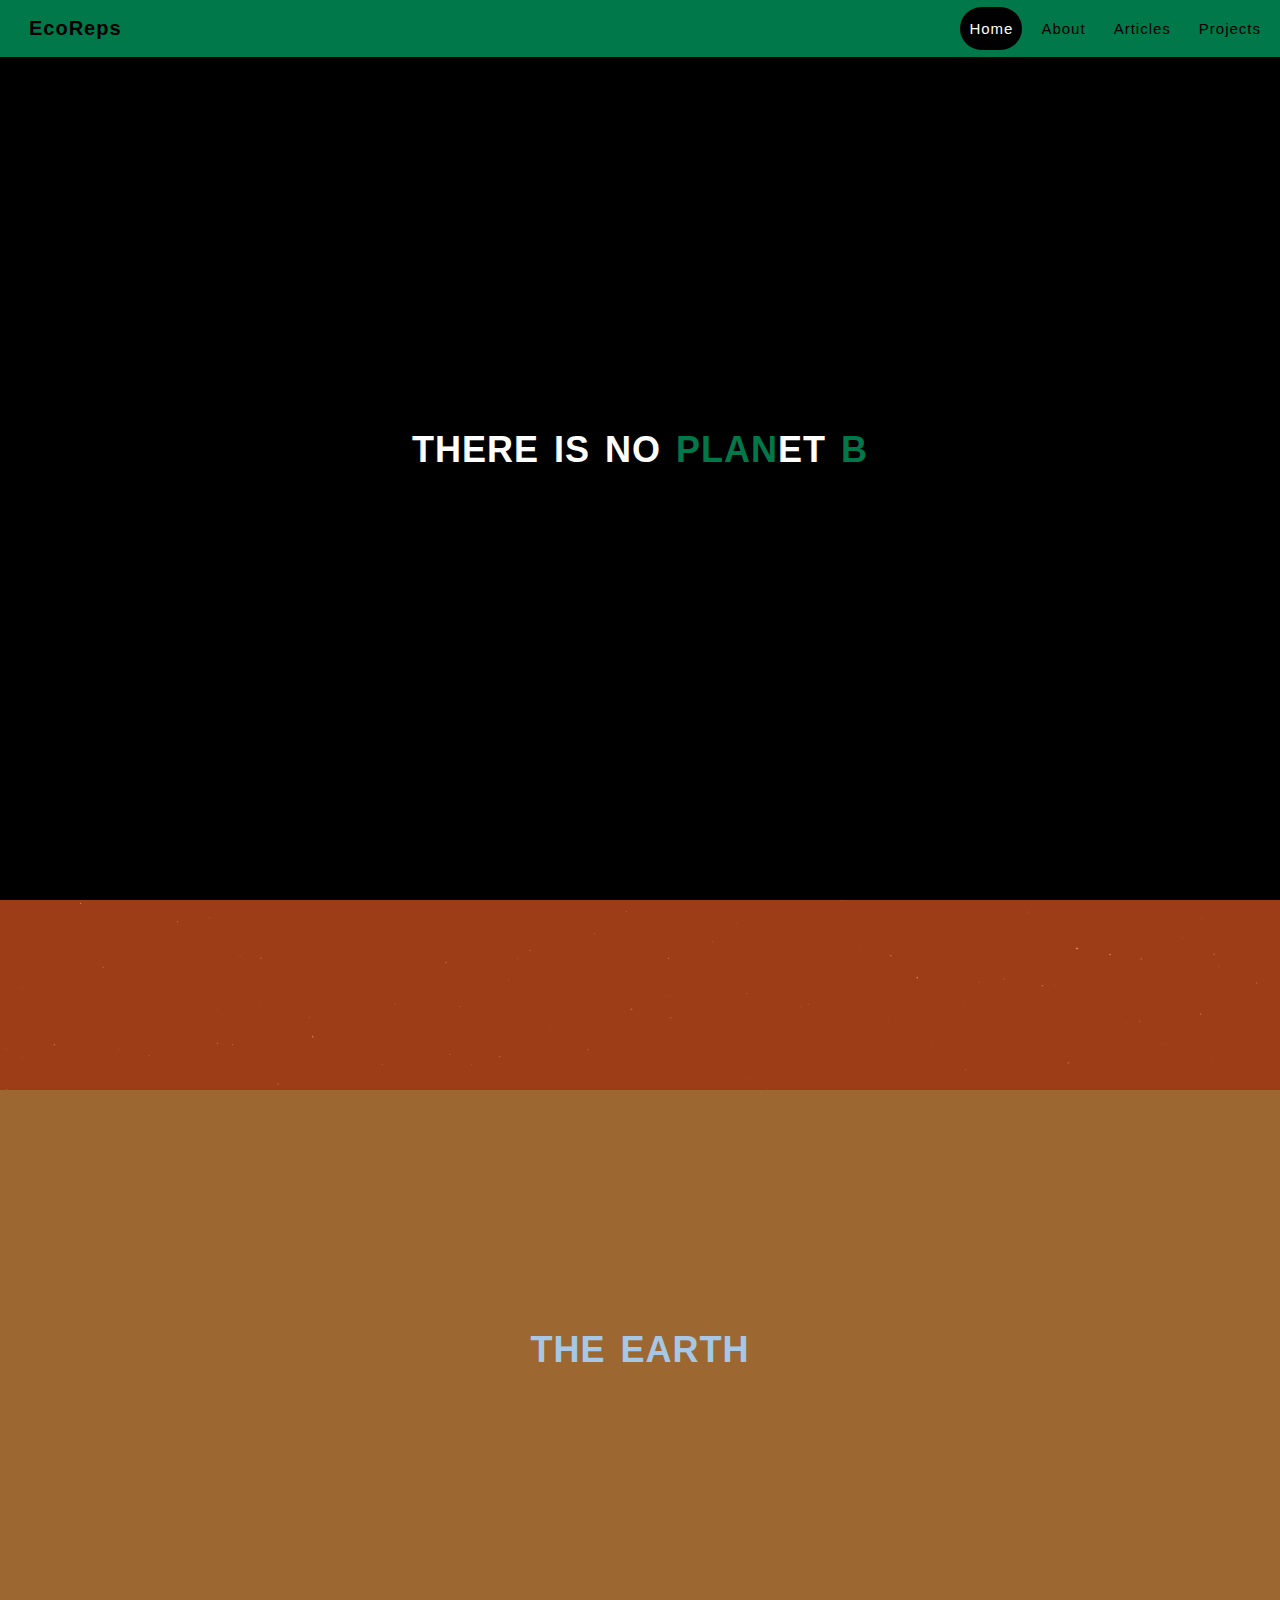
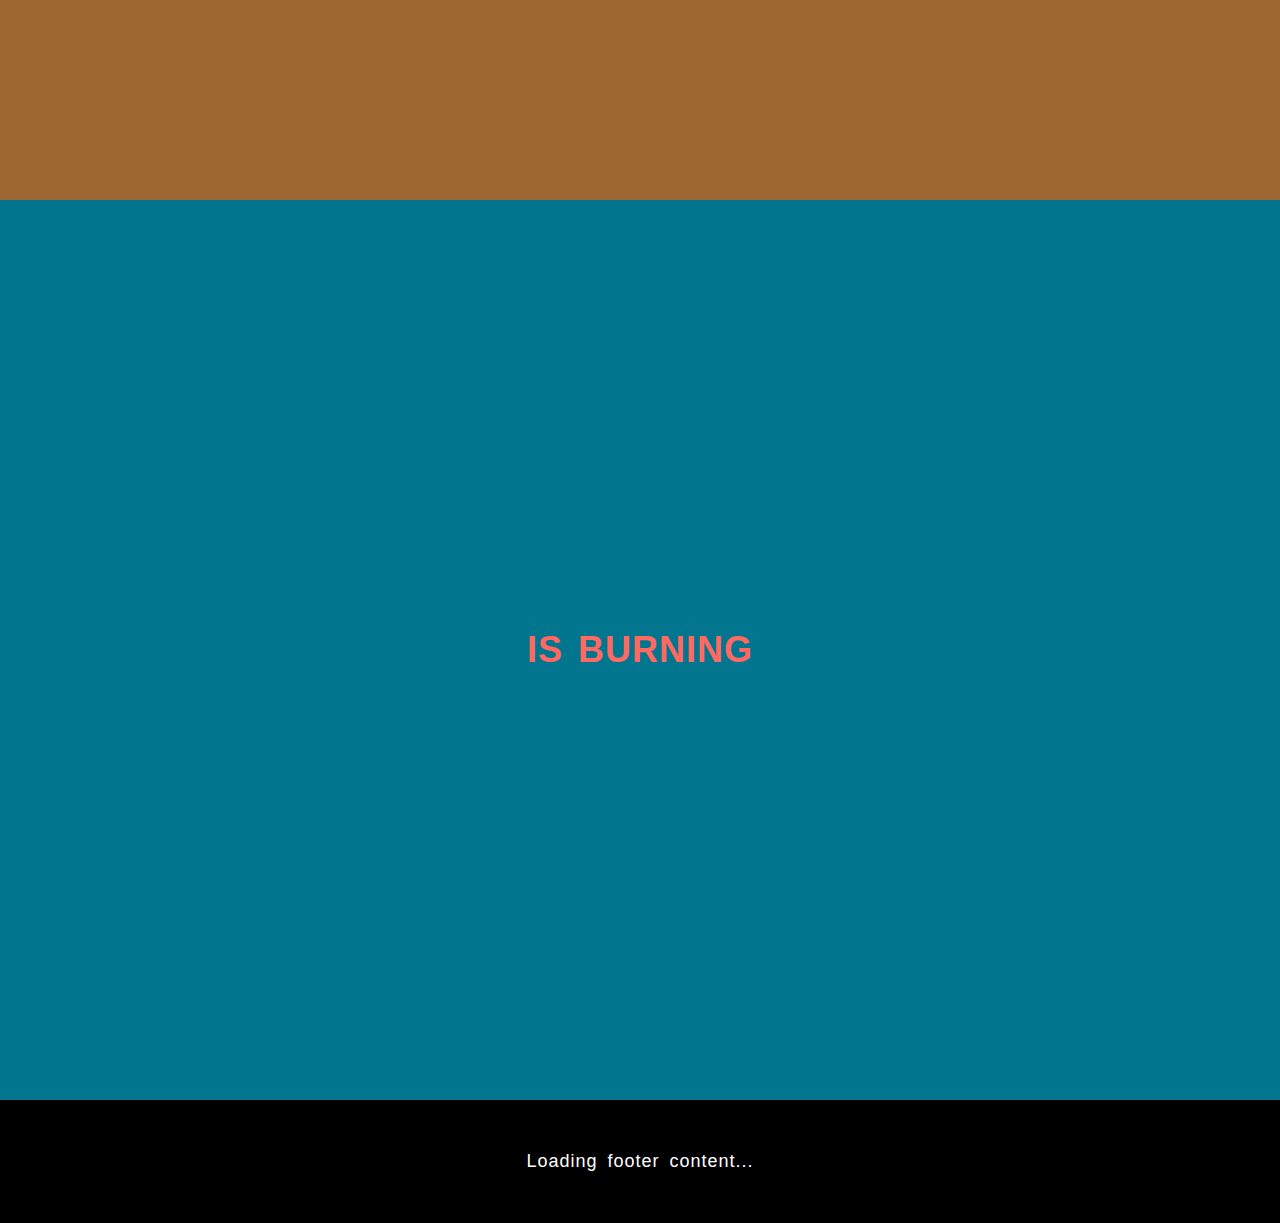
<file: index.html>
<!DOCTYPE html>
<html>
<head>
    <title>Eco Reps</title>
    <meta charset="UTF-8">
    <link rel="stylesheet" href="styles.css">

    <style>
        html, body {
            background-color:#007849;
            margin:0;
            height: 100%;
        }

        strong{
            color: #007849;
        }

        .wrapper {
        height: 100%;
        font-family: sans-serif;
        line-height: 1.5;
        word-spacing: 4px;
        letter-spacing: 1px;
        }

        .fixed-bg {
        background-attachment: fixed;
        background-repeat: no-repeat;
        background-size: cover;
        background-position: center center;
        height: 100%; 
        width: 100%;
        color: white;
        text-align: center;
        display: table;
        }

        .fixed-bg h1 {
        display: table-cell;
        vertical-align: middle;
        }

        .scroll-bg {
        background-color: #0f0f0a;
        padding: 10px 70px;
        color: #676767;
        }

        .bg-1 {
        background-color: #000;
        }
        .bg-2 {
        background-image: url('assets/blueEarth.jpg');
        }
        .bg-2 h1{
            background:rgb(240, 94, 35);
            background: rgba(240, 94, 35, 0.65);
            color:#A7C7E7;
        }
        .bg-3 {
        background-image: url('assets/redEarth.jpg');
        }
        .bg-3 h1{
            background: rgb(3, 117, 180);
            background: rgba(3, 117, 180,0.65);
            color:#ff6961;
        }
    </style>
</head>
 
<body>
<script src="script.js"></script>
<header>
    <div
     class="header">
        <a href="#default" class="logo">EcoReps</a>
        <div class="header-right">
          <a href="index.html">Home</a>
          <a href="about.html">About</a>
          <a href="articles.html">Articles</a>
          <a href="projects.html">Projects</a>
        </div>
      </div>
    </div>
</header>

<div class="wrapper">
  
  <div class="fixed-bg bg-1">
    <h1>THERE IS NO <strong>PLAN</strong>ET  <strong>B</strong></h1>
  </div>
  
  <div class="fixed-bg bg-2 bg-over-2">
    <h1>THE EARTH</h1>
  </div>
  
  <div class="fixed-bg bg-3">
    <h1>IS BURNING</h1>
  </div>
  
  <footer>
    <p>Loading footer content...</p>
</footer> 
</div>
</body>
</html>
</file>
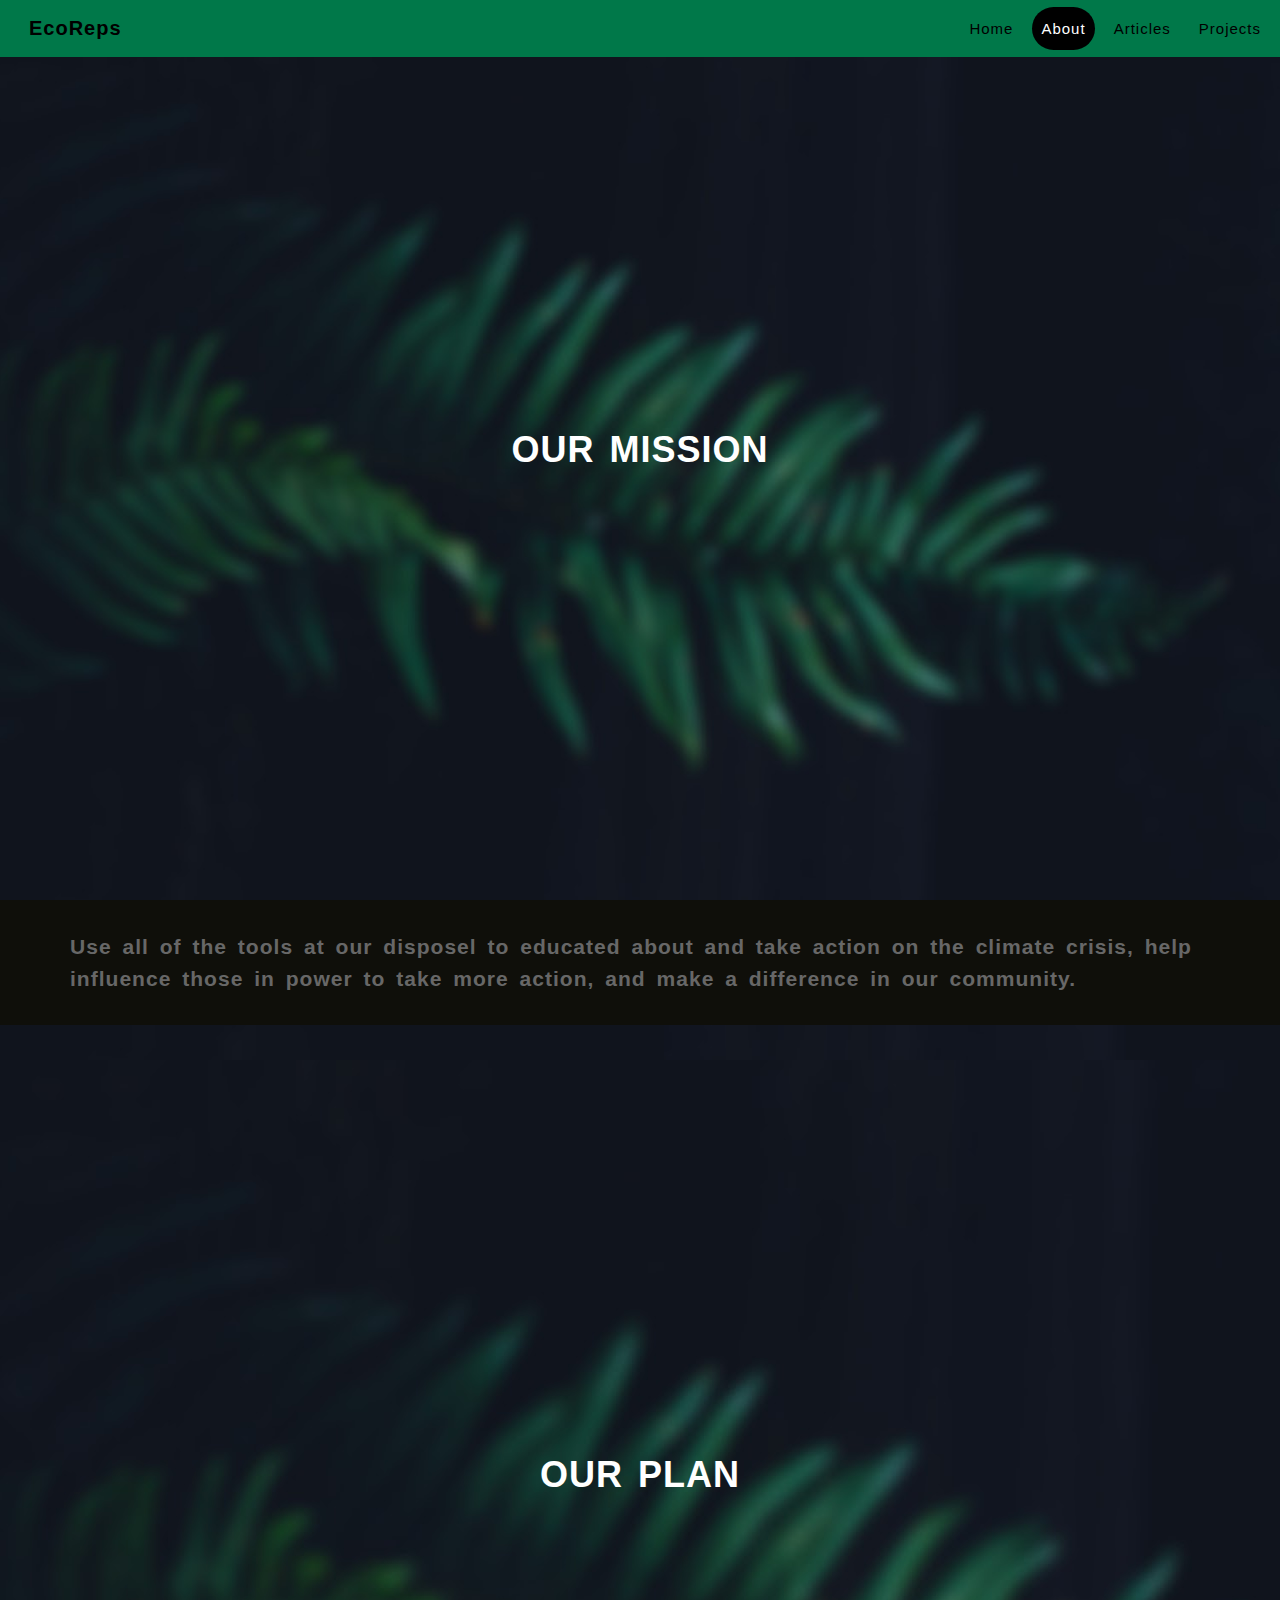
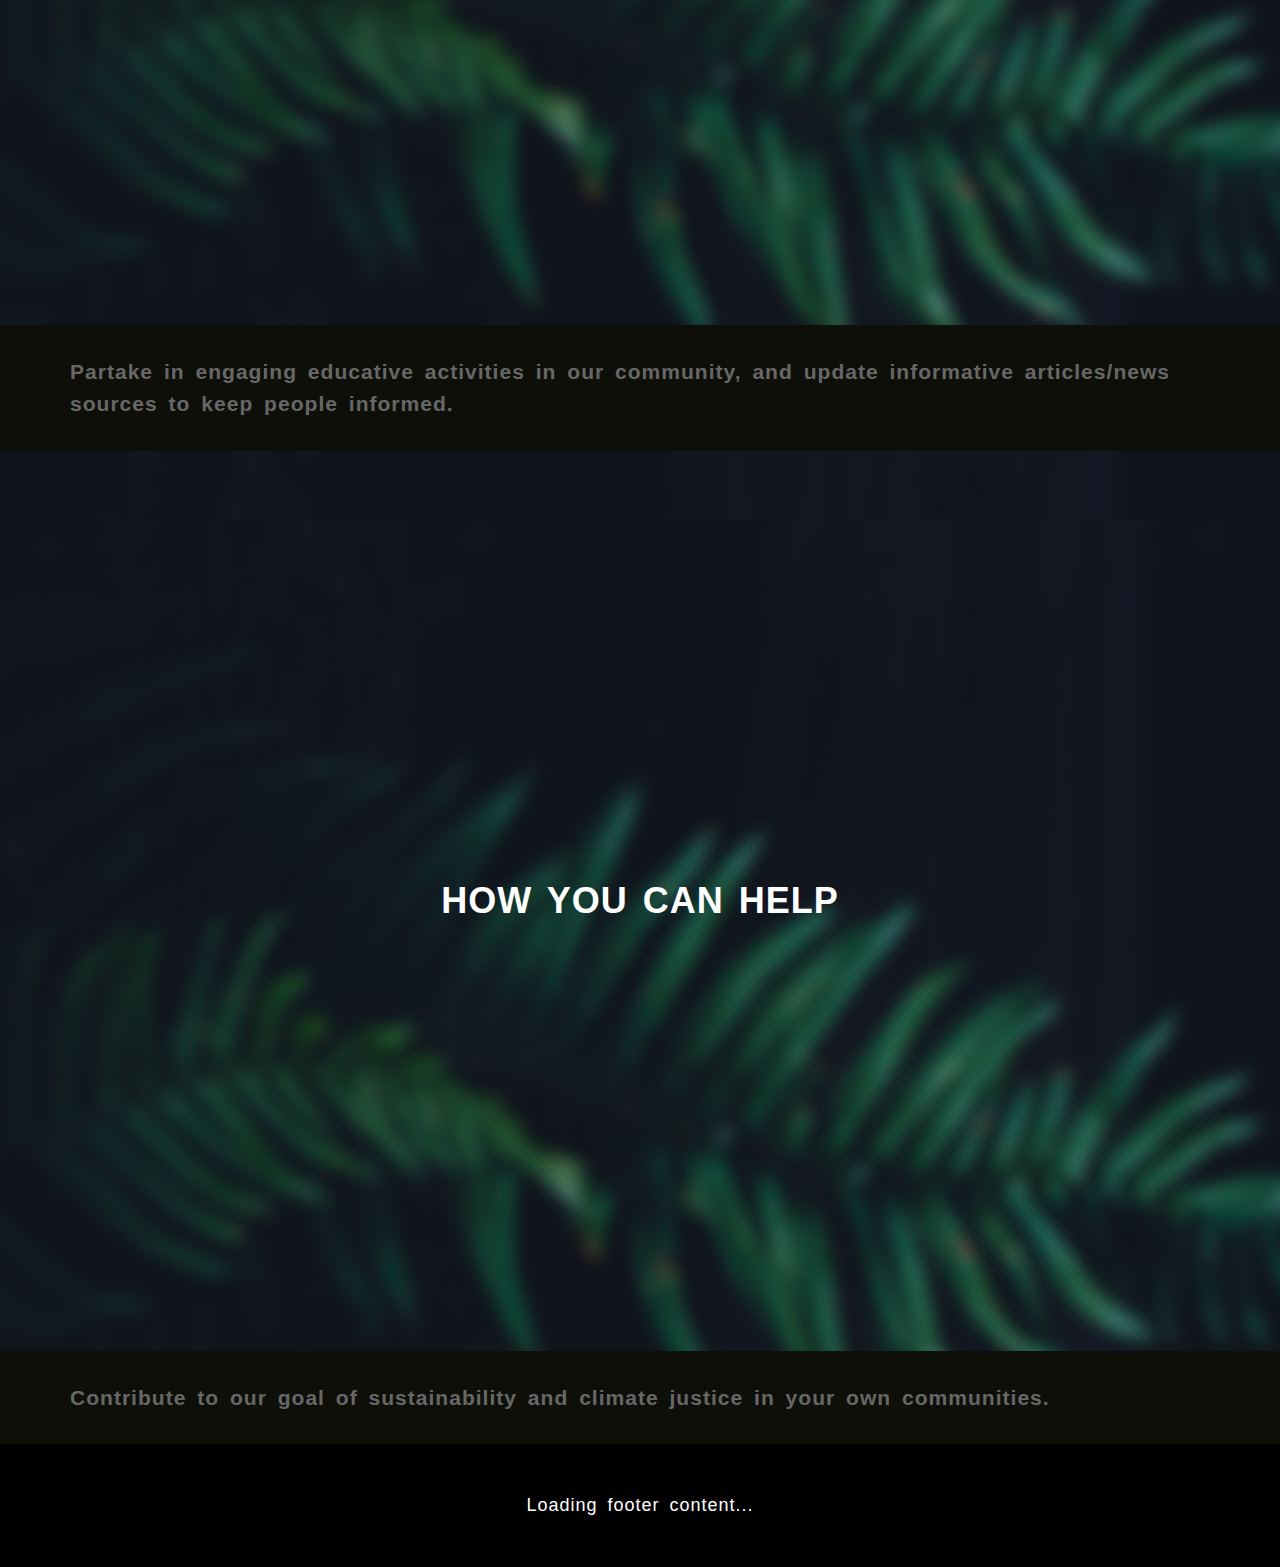
<file: about.html>
<!DOCTYPE html>
<html>
<head>
    <title>Eco Reps</title>
    <meta charset="UTF-8">
    <link rel="stylesheet" href="styles.css">
    
    <style>
        html, body {
            background-color:#007849;
            margin:0;
            background-image: url('assets/darkLeaves.jpg');
            height: 100%;
        }

        .wrapper {
        height: 100%;
        font-family: sans-serif;
        line-height: 1.5;
        word-spacing: 4px;
        letter-spacing: 1px;
        }

        .fixed-bg {
        background-attachment: fixed;
        background-repeat: no-repeat;
        background-size: cover;
        background-position: center center;
        height: 100%; 
        width: 100%;
        color: white;
        text-align: center;
        display: table;
        }

        .fixed-bg h1 {
        display: table-cell;
        vertical-align: middle;
        }

        .scroll-bg {
        background-color: #0f0f0a;
        padding: 10px 70px;
        color: #676767;
        }

        .bg-1 {
        background-image: url('assets/darkLeaves.jpg');
        }
        .bg-2 {
        background-image: url('assets/sunset.jpg');
        }
        .bg-3 {
        background-image: url('assets/fall_leaves.jpg');
        }
    </style>
</head>
 
<body>
<script src="script.js"></script>
<header>
    <div
     class="header">
        <a href="#default" class="logo">EcoReps</a>
        <div class="header-right">
          <a href="index.html">Home</a>
          <a href="about.html">About</a>
          <a href="articles.html">Articles</a>
          <a href="projects.html">Projects</a>
        </div>
      </div>
    </div>
</header>

<div class="wrapper">
  
  <div class="fixed-bg bg-1">
    <h1>OUR MISSION</h1>
  </div>
  
  <div class="scroll-bg">
    <h3>Use all of the tools at our disposel to educated about and take action on the climate crisis, help influence those in power to take more action, and make a difference in our community.</h3>
  </div>
  
  <div class="fixed-bg bg-2">
    <h1>OUR PLAN</h1>
  </div>
  
  <div class="scroll-bg">
    <h3>Partake in engaging educative activities in our community, and update informative articles/news sources to keep people informed.</h3>
  </div>
  
  <div class="fixed-bg bg-3">
    <h1>HOW YOU CAN HELP</h1>
  </div>

  <div class="scroll-bg">
    <h3>Contribute to our goal of sustainability and climate justice in your own communities.</h3>
  </div>
  
  <footer>
    <p>Loading footer content...</p>
</footer> 
</div>
</body>
</html>
</file>
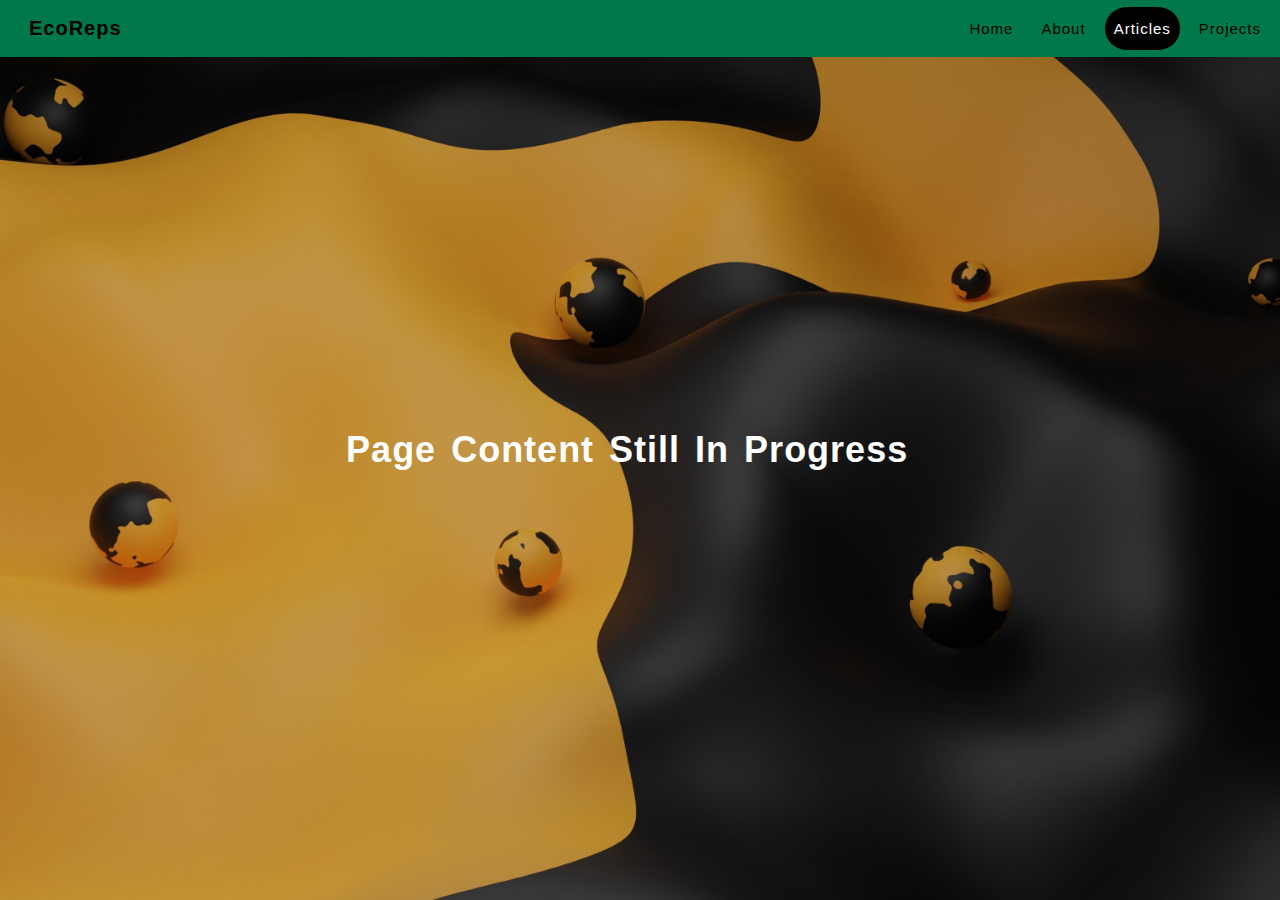
<file: articles.html>
<!DOCTYPE html>
<html>
<head>
    <title>Eco Reps</title>
    <meta charset="UTF-8">
    <link rel="stylesheet" href="styles.css">
    
    <style>
        html, body {
            background-color:#007849;
            margin:0;
            height:100%;
        }

        .wrapper {
        height: 100%;
        font-family: sans-serif;
        line-height: 1.5;
        word-spacing: 4px;
        letter-spacing: 1px;
        }

        .fixed-bg {
        background-attachment: fixed;
        background-repeat: no-repeat;
        background-size: cover;
        background-position: center center;
        height: 100%; 
        width: 100%;
        color: white;
        text-align: center;
        display: table;
        }

        .fixed-bg h1 {
        display: table-cell;
        vertical-align: middle;
        }

        .bg-1 {
        background-image: url('assets/test.jpg');
        }
    </style>
</head>
 
<body>
<script src="script.js"></script>
<header>
    <div
     class="header">
        <a href="#default" class="logo">EcoReps</a>
        <div class="header-right">
          <a href="index.html">Home</a>
          <a href="about.html">About</a>
          <a href="articles.html">Articles</a>
          <a href="projects.html">Projects</a>
        </div>
      </div>
    </div>
</header>
<div class="wrapper">
    <div class="fixed-bg bg-1"><h1>Page Content Still In Progress</h1>><div>
</div>

</body>
</html>
</file>
<file: styles.css>
html{
    scroll-behavior: smooth;
}

body {
    font-family: sans-serif;
    font-size: 18px;
    background-color: lightblue;
}

header {
    width:100%;
    margin:0;
    top: 0;
    left: 0;
    position: fixed;
}

footer {
    text-align: center;
    padding: 30px;
    background-color: #000;
    color: white;
}

.header {
    font-family: sans-serif;
    overflow: hidden;
    margin:0px;
    padding: 7px 10px;
    text-decoration: none;
    background-color: #007849;
  }
  
.header a {
    float: left;
    color: black;
    text-align: left;
    padding: 9px;
    letter-spacing: 1px;
    text-decoration: none;
    font-size: 15px;
    font-weight: 5;
    line-height: 25px;
    border-radius: 4px;
    margin-left: 10px;
  }
  
  .header a.logo {
    font-size: 20px;
    font-weight: bold;
  }
  
  .header a:hover:not(a.logo){
    border-radius: 50px;
    background-color: lightgrey;
    background-color: rgb(170, 170, 170);
    color: white;
  }
  
  .header a.active {
    border-radius: 50px;
    background-color: darkgrey;
    background-color:#000;
    color: white;
  }
  
  .header-right {
    float: right;
  }
  
  @media screen and (max-width: 500px) {
    .header a.logo {
        margin-bottom: 14px;
    }

    .header a {
      float: none;
      display: block;
      text-align: left;
    }
    .header-right {
      float: none;
    }
  }
</file>
